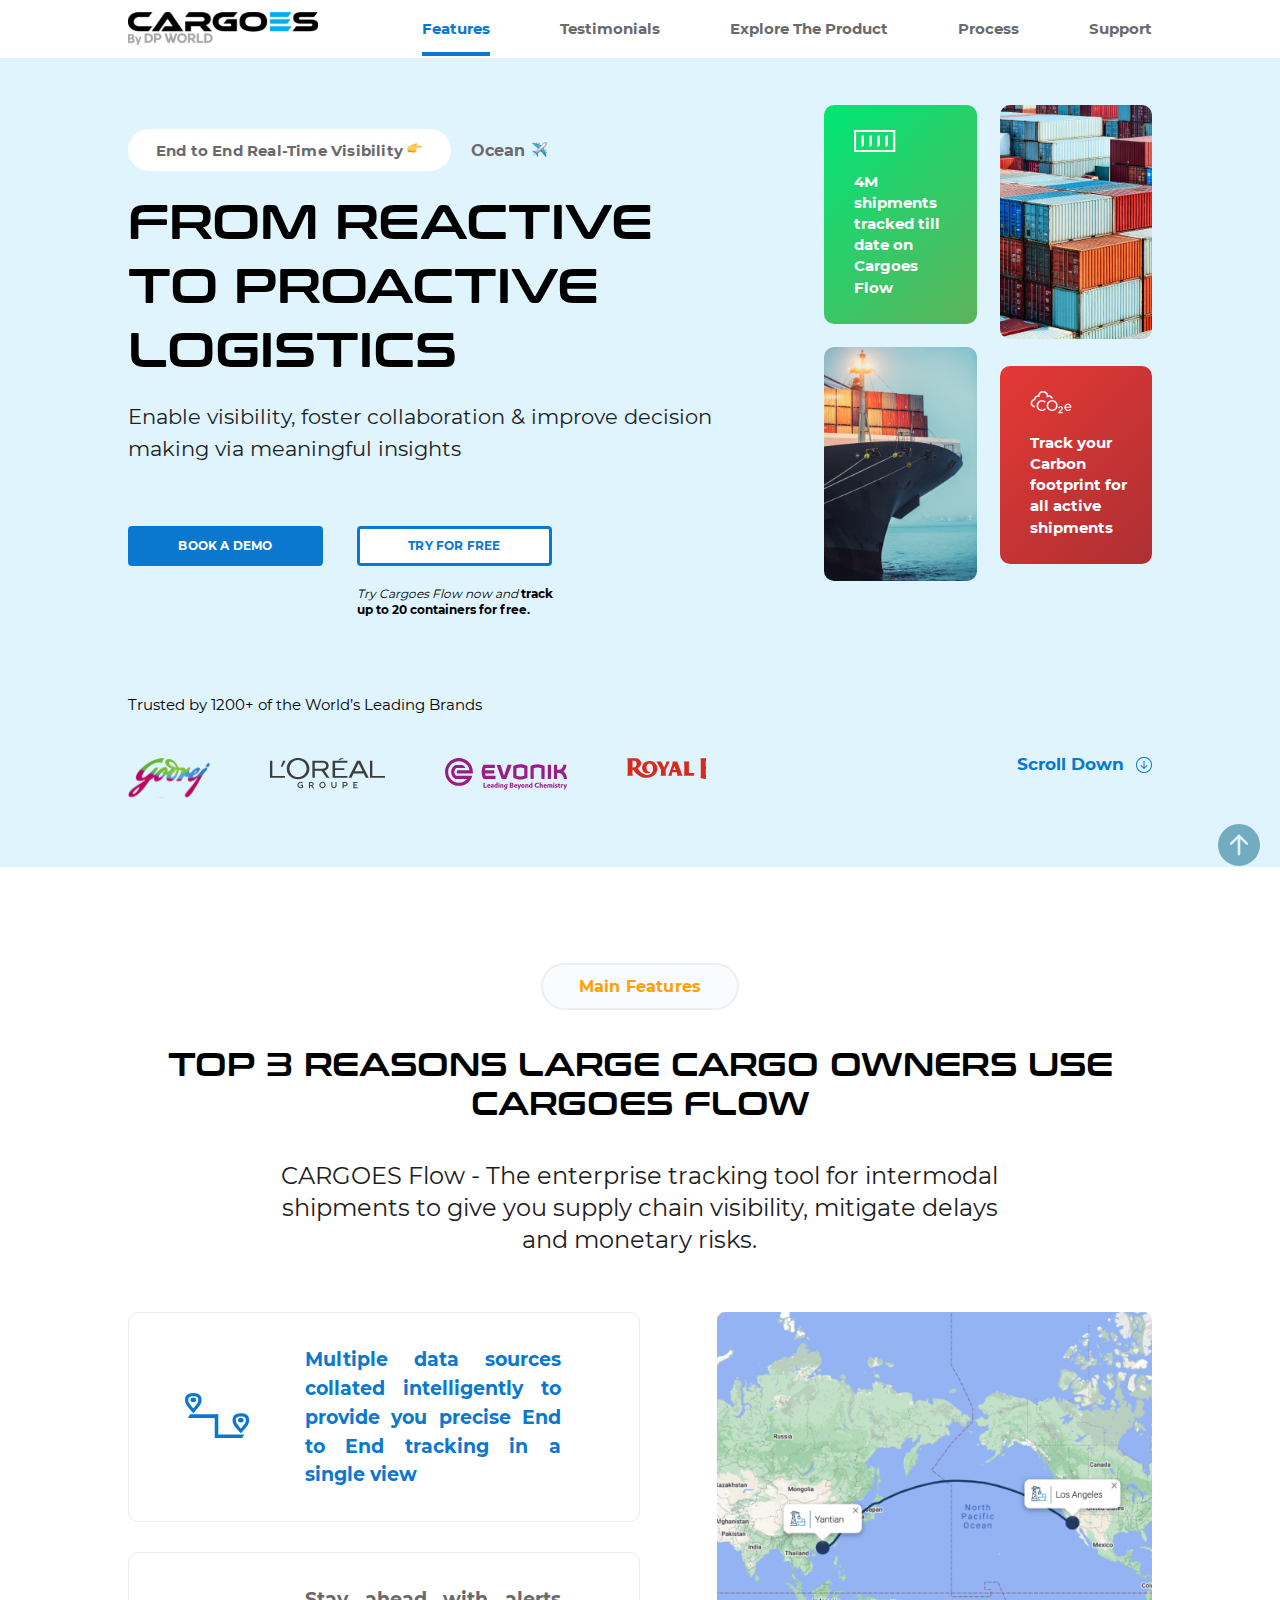
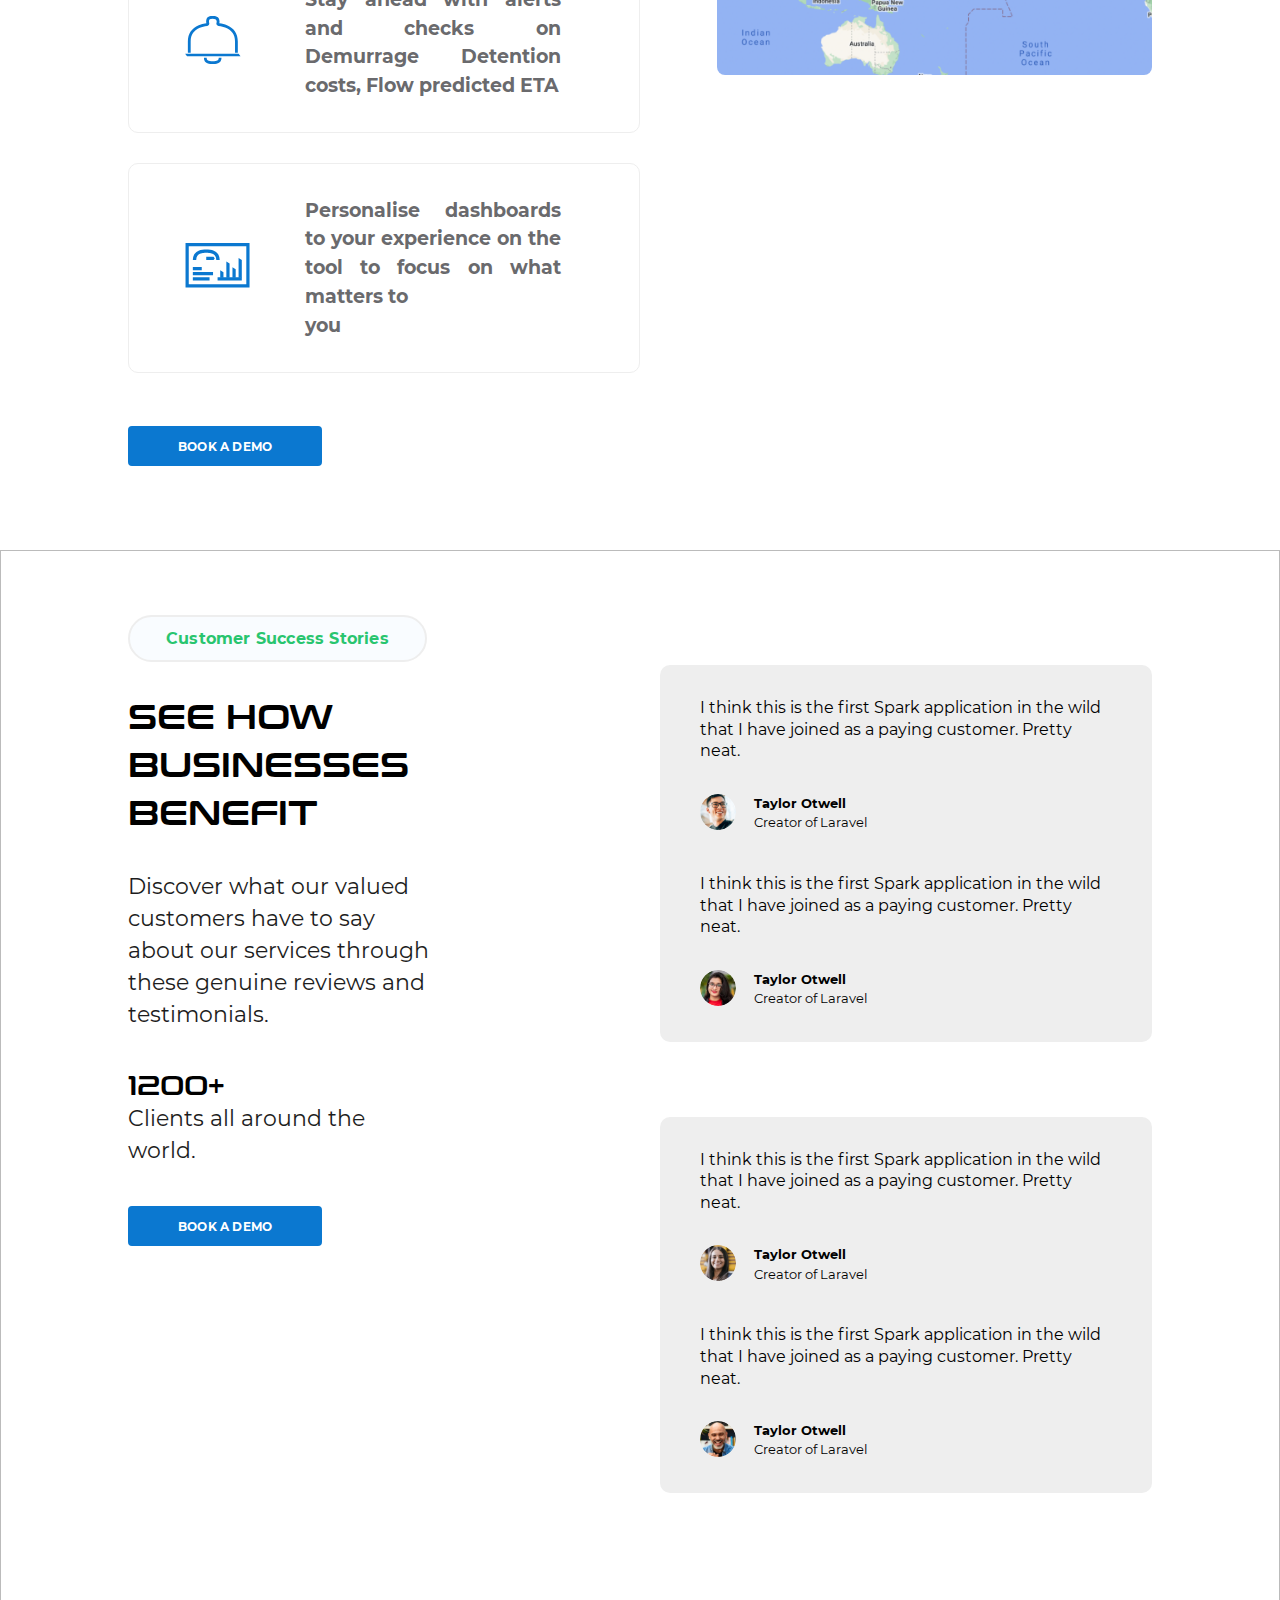
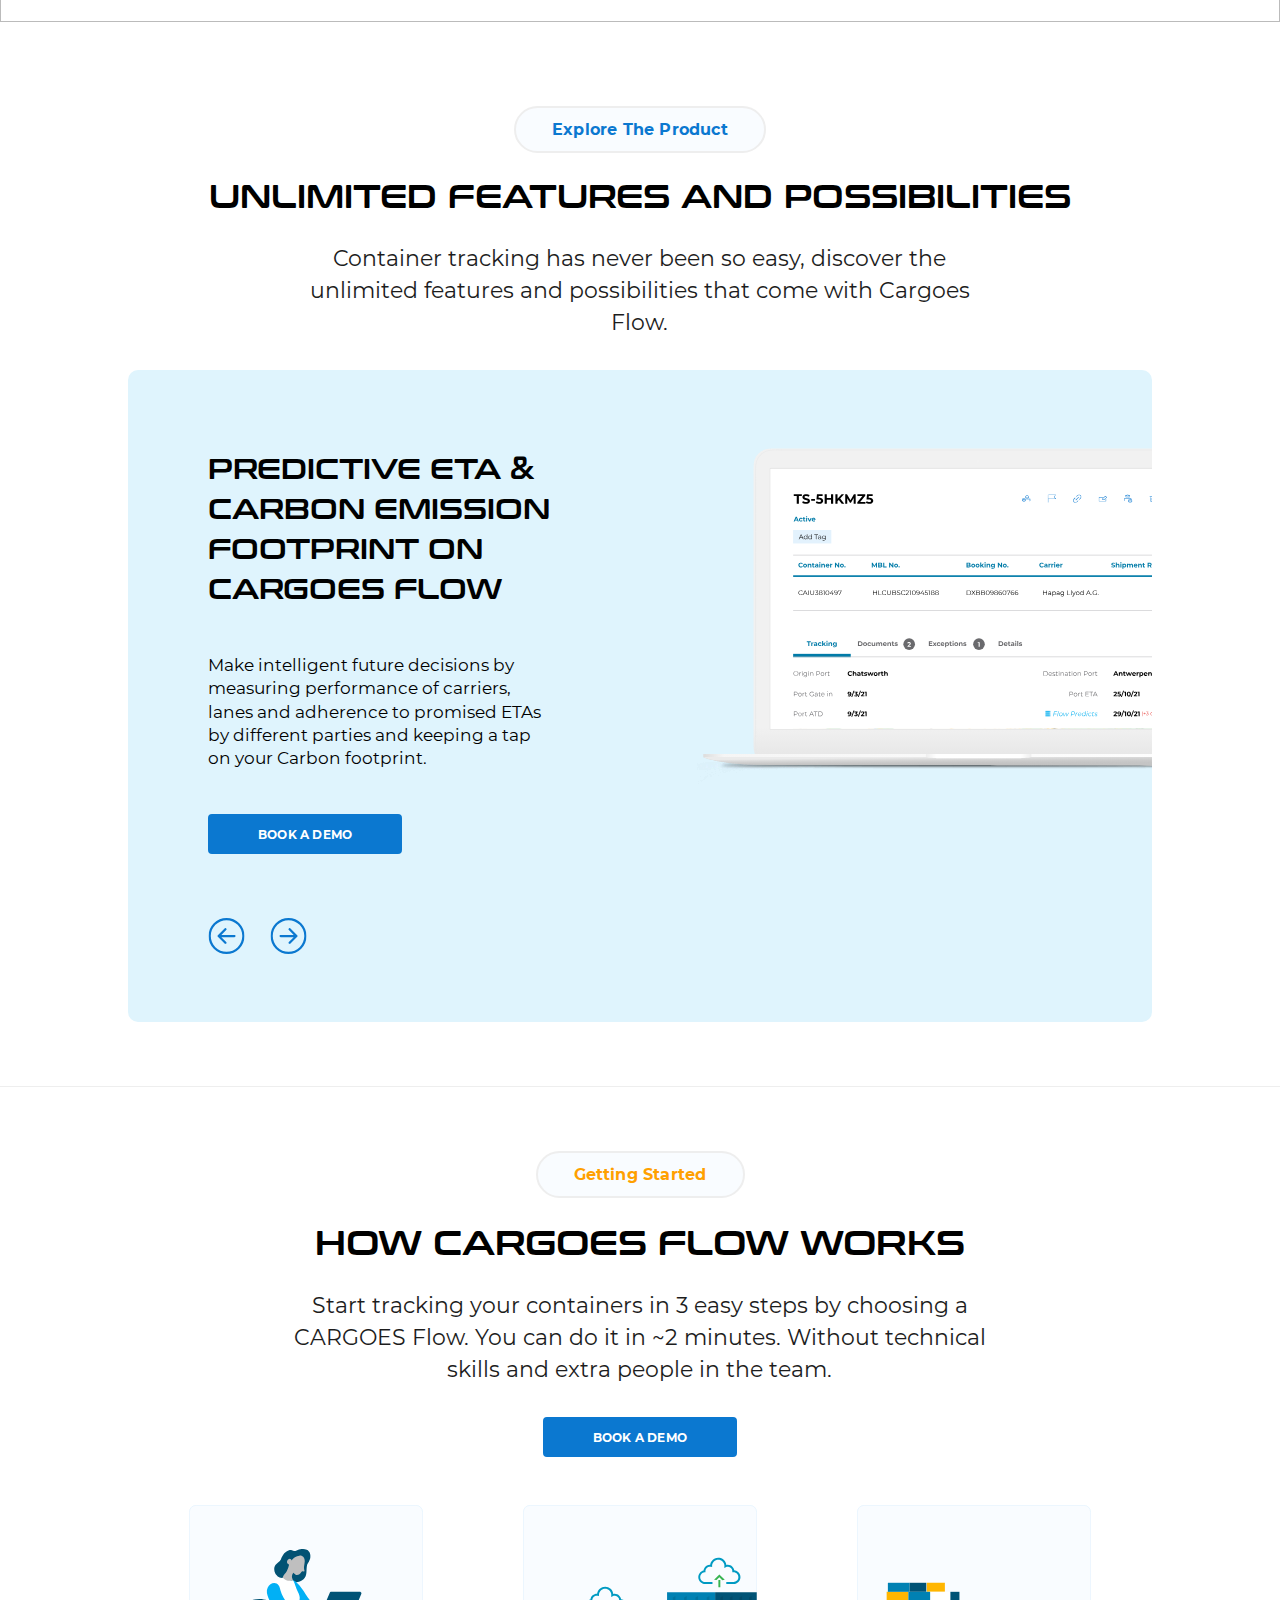
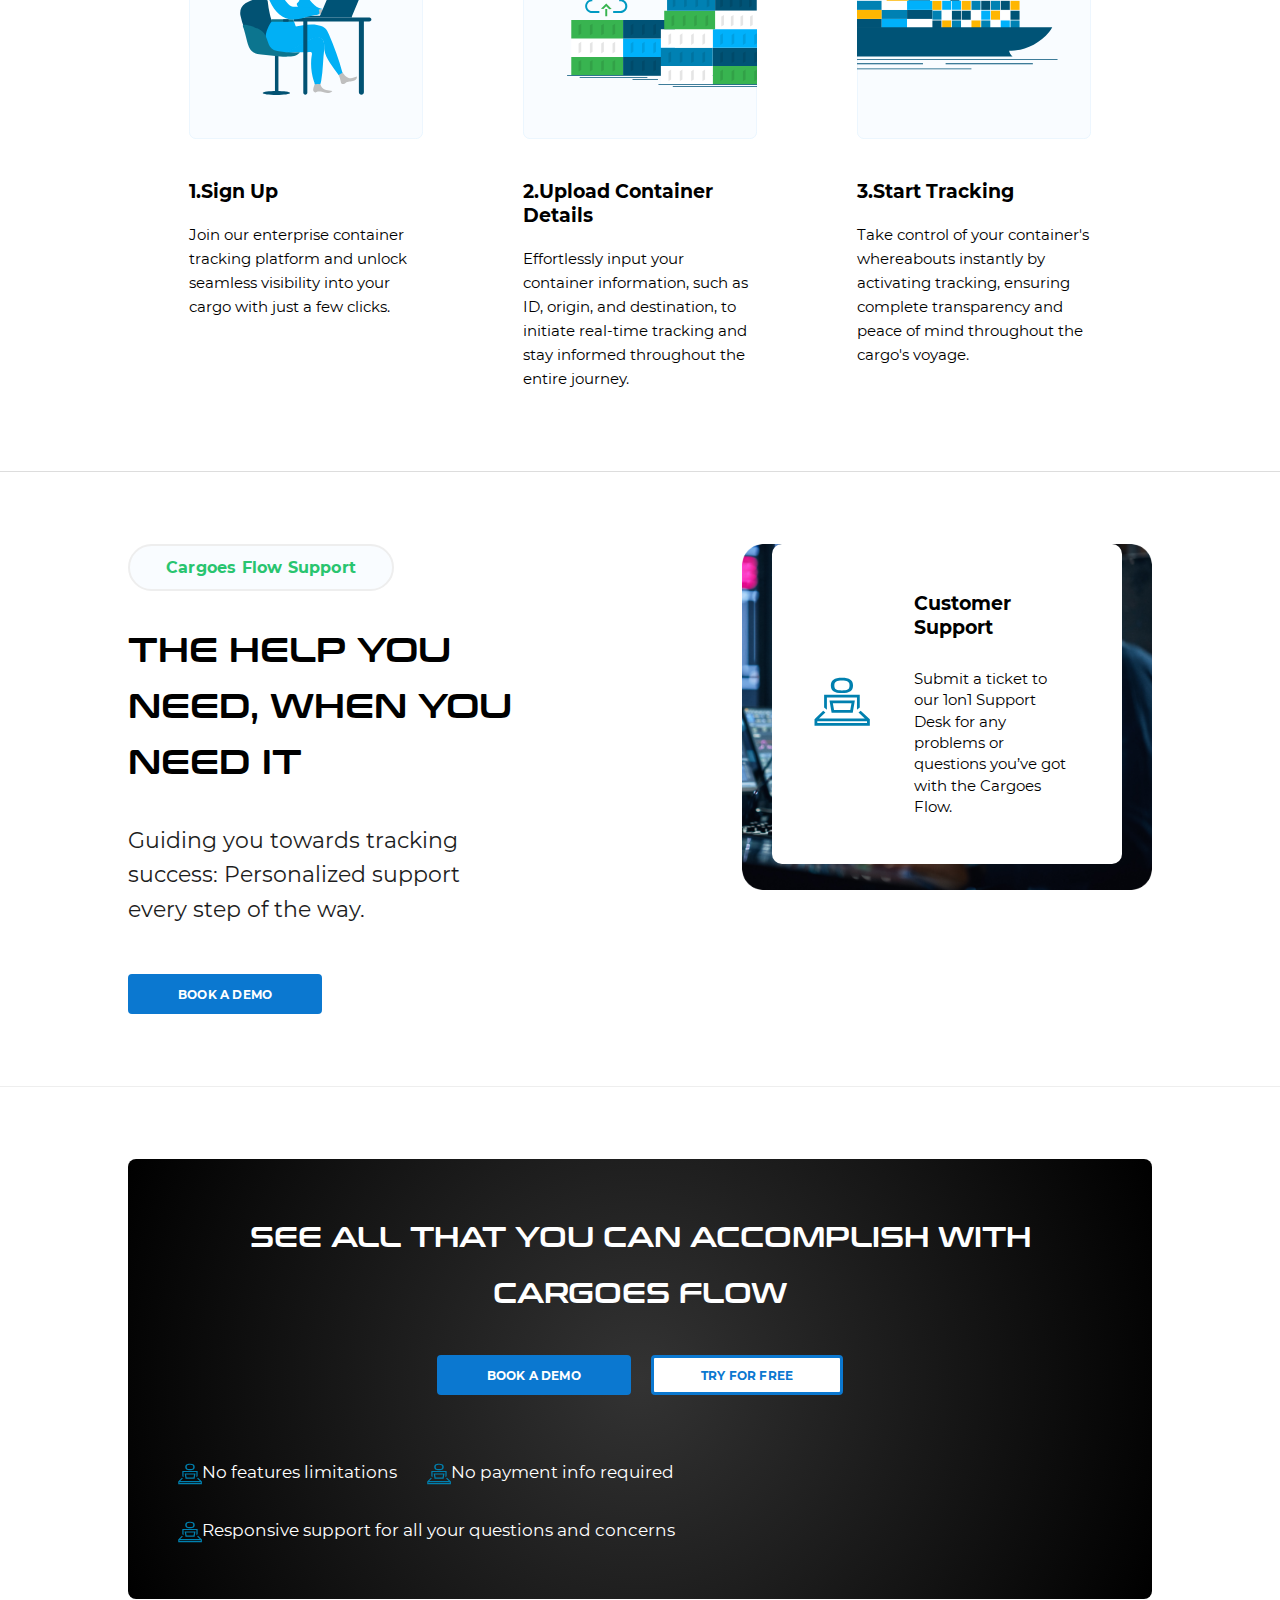
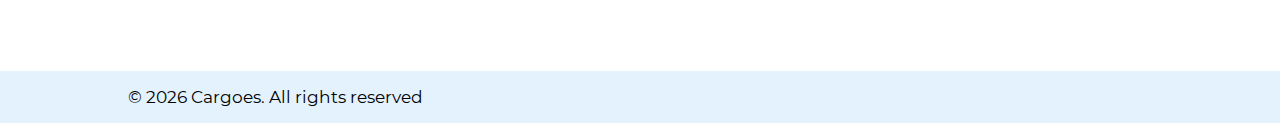
<file: index.html>
<!DOCTYPE html>
<html lang="en">
<head>
    <meta charset="UTF-8">
    <meta http-equiv="X-UA-Compatible" content="IE=edge">
    <meta name="viewport" content="width=device-width, initial-scale=1.0">
    <link rel="icon" type="image/x-icon" href="./assets/img/favicon.ico">
    <title>Cargoes</title>
          
    <link href="./assets/css/style.css" rel="stylesheet"/>
</head>
<body id="body">
    <div>
        <header class="header">
            <div class="container">
                <div id="logo">
                    <img src="./assets/img/cargoes_logo.svg" alt="CARGOES" title="logo" onclick="scrollToElement('section01')"/>
                </div>
                <div id="menu" class="menuTemp">
                    <ul class="navContainer">
                        <li class="active">
                            <a href="" title="Features" onclick="scrollToElement('section02')">Features</a> 
                        </li>
                        <li>
                            <a href="" title="Testimonials" onclick="scrollToElement('section03')">Testimonials</a>
                        </li>
                        <li>
                            <a href="" title="Product" onclick="scrollToElement('section04')">Explore The Product</a>
                        </li>
                        <li>
                            <a href="" title="Process" onclick="scrollToElement('section05')">Process</a>
                        </li>
                        <li>
                            <a href="" title="Support" onclick="scrollToElement('section06')">Support</a> 
                        </li>
                    </ul>
                </div>
            </div>
        </header>


        <section class="section01" id="section01">
            <div class="container">
                <div class="section01-content">
                    <div class="sec01-btn01">
                        <button class="btn btn-light">
                            End to End Real-Time Visibility
                            <span>
                                <img src="./assets/img/finger.svg" alt="End to End" title="End to End Real-Time Visibility"/>
                            </span>
                        </button>
                        <span class="dynText" id="dynText">
                            <span id="current"></span>
                            <span id="next"></span>
                        </span>
                    </div>
                    <h2>From Reactive to Proactive Logistics</h2>
                    <h4>Enable visibility, foster collaboration & improve decision making via meaningful insights</h4>
                    <div class="sec01-btn02">
                        <div><button class="btn btn-primary text-uppercase" onclick="popupToggle(true)">Book A DEMO</button></div> 
                        <div>
                            <button class="btn btn-outline-info text-uppercase">Try for free</button> 
                            <p>Try Cargoes Flow now and <span>track up to 20 containers for free.</span></p>
                        </div>
                    </div>
                </div>
                <div class="section01-img">
                    <div class="introCol firstColumn">
                        <div class="content success">
                            <span>
                                <svg width="43" height="23" viewBox="0 0 43 23" fill="none" xmlns="http://www.w3.org/2000/svg">
                                    <path d="M42.3033 22.52H0V0H42.3033V22.52ZM2.144 20.376H40.1577V2.144H2.144V20.376Z" fill="white"/>
                                    <path d="M10.0747 5.10296L7.73257 6.50727V17.419L10.0747 16.0131V5.10136V5.10296ZM18.2401 5.10296L15.898 6.50727V17.419L18.2401 16.0131V5.10136V5.10296ZM26.4039 5.10296L24.0618 6.50727V17.419L26.4039 16.0131V5.10136V5.10296ZM34.5694 5.10296L32.2273 6.50727V17.419L34.5694 16.0131V5.10136V5.10296Z" fill="white"/>
                                </svg>                                  
                            </span>
                            <p class="desc">4M shipments tracked till date on Cargoes Flow</p>
                        </div>
                        <div><img src="./assets/img/scroll (1).png" alt="Ship" /></div>
                        <div class="next"></div>
                        <div class="content warning">
                            <span>
                                <svg width="34" height="29" viewBox="0 0 34 29" fill="none" xmlns="http://www.w3.org/2000/svg">
                                    <path d="M15.5438 9.71948L18.2961 11.3129V19.4393L15.5438 17.8459V9.71948ZM15.5438 19.5986L18.2961 21.192V25.0162L15.5438 23.4228V19.5986Z" fill="#F9FCFF"/>
                                    <path d="M34 29H0L17 0L34 29ZM4.53333 26.4506H29.4667L17 5.0989L4.53333 26.4506Z" fill="#F9FCFF"/>
                                </svg>                               
                            </span>
                            <p class="desc">Stay on top with predictive ETA & Geofence alerts</p>
                        </div>
                        <div><img src="./assets/img/scroll (2).png" alt="Ship" /></div>
                    </div>
                    <div class="introCol lastColumn">
                        <div><img src="./assets/img/scroll (3).png" alt="Ship" /></div>
                        <div class="content danger">
                            <span>
                                <svg width="53" height="29" viewBox="0 0 53 29" fill="none" xmlns="http://www.w3.org/2000/svg">
                                    <path d="M24.823 7.43143C25.6729 7.63063 26.3369 8.11536 26.8482 8.81256C27.0075 9.03169 27.1403 9.26409 27.2466 9.50313C27.6251 9.51641 28.0035 9.52969 28.3887 9.54297C28.5082 9.54297 28.6277 9.54961 28.7406 9.54961C28.6941 9.35041 28.6343 9.15785 28.548 8.97857C28.1031 8.06224 27.5255 7.23887 26.6158 6.7143C26.2638 6.5151 25.9053 6.30262 25.5202 6.1831C24.7101 5.93742 23.8801 5.77142 23.0235 5.99718C22.7579 6.06358 22.6317 5.96398 22.6118 5.69174C22.572 5.09413 22.3595 4.54964 22.1271 4.00516C21.556 2.69707 20.6397 1.71434 19.398 1.03041C18.827 0.711691 18.2161 0.499208 17.5654 0.373046C16.8482 0.233605 16.1311 0.226968 15.4206 0.326569C14.4977 0.45273 13.6411 0.771453 12.8576 1.28938C11.8948 1.92682 11.1511 2.75019 10.6464 3.78604C10.3675 4.35708 10.175 4.96133 10.0754 5.58549C10.0289 5.8511 9.98906 5.8843 9.71682 5.89094C9.5641 5.89758 9.41138 5.8843 9.2653 5.91086C8.38217 6.07686 7.55216 6.33582 6.80847 6.87367C6.17103 7.33183 5.69958 7.91615 5.31446 8.57352C5.04222 9.03832 4.86958 9.54961 4.8231 10.0941C4.80317 10.2867 4.73013 10.446 4.51101 10.4925C3.7806 10.6452 3.1498 11.0171 2.58539 11.4752C1.69563 12.2056 1.06482 13.1153 0.772658 14.2508C0.593377 14.9413 0.526977 15.6319 0.619938 16.3225C0.759379 17.3716 1.15114 18.3278 1.86163 19.1312C2.7846 20.1803 3.92669 20.8244 5.30118 20.9772C5.30782 20.5124 5.32774 20.0475 5.36758 19.5894C4.25205 19.4167 3.33572 18.8523 2.64516 17.843C2.22019 17.2189 2.02763 16.5217 1.96787 15.7979C1.93467 15.4327 2.01435 15.0476 2.10067 14.6824C2.29323 13.8656 2.72484 13.1751 3.36228 12.6372C3.85365 12.2189 4.40477 11.8869 5.06214 11.7807C5.31446 11.7408 5.56678 11.701 5.82575 11.6611C6.07807 11.6279 6.11791 11.6014 6.11127 11.3358C6.11127 10.8975 6.10463 10.4527 6.23743 10.0277C6.41671 9.43673 6.68895 8.89888 7.1272 8.44736C7.63848 7.91616 8.24937 7.55759 8.96649 7.38495C9.51762 7.25215 10.0754 7.28535 10.6265 7.39159C10.8656 7.43807 11.1046 7.48455 11.3901 7.53767C11.3901 7.22559 11.3968 6.94671 11.3901 6.67446C11.3702 5.63198 11.6624 4.67581 12.24 3.82588C12.7845 3.02243 13.5017 2.40491 14.4113 2.02642C15.1019 1.7409 15.819 1.58818 16.576 1.62138C17.313 1.65458 18.0103 1.86042 18.661 2.20571C19.823 2.81659 20.6065 3.77276 21.0448 4.99453C21.2838 5.66518 21.3502 6.36902 21.2971 7.08615C21.2705 7.43807 21.2572 7.78335 21.2307 8.16848C21.7353 7.94272 22.1802 7.73024 22.6251 7.53103C23.3356 7.21895 24.0793 7.25879 24.823 7.43143Z" fill="white"/>
                                    <path d="M5.55352 21.2826L5.26136 21.2494C3.8603 21.0967 2.65181 20.4459 1.6558 19.3171C0.938675 18.507 0.500434 17.511 0.347713 16.3623C0.254752 15.6784 0.30787 14.948 0.507072 14.191C0.799235 13.0556 1.43668 12.0728 2.40613 11.276C3.08342 10.7183 3.75406 10.3796 4.45127 10.2335C4.49775 10.2269 4.53759 10.2136 4.55087 10.0742C4.60399 9.50977 4.78327 8.95864 5.07543 8.44736C5.51368 7.69039 6.02496 7.10607 6.64249 6.66118C7.33305 6.16318 8.12322 5.85773 9.20555 5.65189C9.32507 5.63197 9.44459 5.63197 9.55083 5.63197H9.69027C9.73011 5.63197 9.76332 5.62533 9.78324 5.62533C9.78988 5.60541 9.78988 5.57885 9.79652 5.54565C9.90276 4.88829 10.1086 4.25748 10.3941 3.67316C10.912 2.62403 11.6889 1.74754 12.6982 1.07689C13.5083 0.539049 14.4047 0.200405 15.3742 0.0676039C16.1378 -0.038637 16.8881 -0.0187176 17.6052 0.120724C18.2825 0.253525 18.9266 0.485926 19.5176 0.804649C20.819 1.52178 21.7752 2.56427 22.3595 3.90556C22.6318 4.52972 22.8243 5.07421 22.8708 5.67845C22.8708 5.71829 22.8774 5.74485 22.8841 5.75813C22.8974 5.75813 22.9173 5.75149 22.9505 5.74485C23.9066 5.49253 24.823 5.69837 25.5932 5.93077C25.9983 6.05694 26.3701 6.26942 26.7287 6.47526L26.7486 6.48854C27.5852 6.96663 28.2293 7.72359 28.7871 8.86568C28.8933 9.07816 28.9531 9.30393 28.9996 9.48985L29.0859 9.82849L28.6078 9.81521C28.5348 9.81521 28.4551 9.80857 28.382 9.80857C28.0368 9.80193 27.6649 9.78865 27.24 9.76873L27.074 9.76209L27.0076 9.60937C26.908 9.38361 26.7884 9.17112 26.6423 8.97192C26.151 8.30128 25.5202 7.86967 24.7698 7.69039C23.9531 7.49783 23.309 7.52439 22.7314 7.78335C22.4259 7.91615 22.1205 8.05559 21.8017 8.20831C21.649 8.27471 21.4963 8.34776 21.3369 8.4208L20.9385 8.60008L20.9651 8.16184C20.9717 8.04232 20.9784 7.92279 20.985 7.80991C20.9983 7.55759 21.0116 7.31855 21.0315 7.07287C21.0913 6.35574 21.0116 5.68509 20.7991 5.09413C20.3741 3.90556 19.6105 3.01579 18.5415 2.45139C17.9107 2.11938 17.2467 1.93346 16.5694 1.90026C15.8921 1.86706 15.2214 1.99322 14.5242 2.28539C13.6942 2.63067 13.0037 3.20171 12.4725 3.99188C11.9213 4.80196 11.6491 5.71165 11.669 6.68774V7.87631L10.5867 7.67047C9.98908 7.55759 9.49771 7.55095 9.03955 7.66383C8.39546 7.81655 7.81778 8.14855 7.33305 8.6532C6.96121 9.03832 6.68897 9.51641 6.50969 10.1273C6.39017 10.5191 6.39681 10.944 6.39681 11.3557C6.39681 11.7939 6.21752 11.9002 5.87888 11.9467C5.6996 11.9732 5.51368 11.9998 5.34103 12.0263C5.26799 12.0396 5.19496 12.0463 5.12856 12.0595C4.59735 12.1392 4.09935 12.3982 3.55486 12.8564C2.95726 13.3676 2.55885 14.0051 2.37957 14.7621C2.29989 15.0874 2.22685 15.4593 2.25341 15.7913C2.31317 16.5482 2.52565 17.179 2.88421 17.7102C3.52166 18.6465 4.35167 19.1777 5.42736 19.3437L5.67304 19.3835L5.65312 19.6292C5.61992 20.0409 5.6 20.4725 5.59336 21.0037L5.55352 21.2826ZM9.52427 6.16982C9.44459 6.16982 9.37155 6.16982 9.31179 6.1831C8.3025 6.36902 7.57874 6.65454 6.96121 7.09943C6.41009 7.49783 5.94528 8.02903 5.54688 8.7196C5.28792 9.16448 5.13519 9.64257 5.08871 10.1273C5.04887 10.5722 4.78327 10.7183 4.57079 10.7581C3.9599 10.8843 3.36894 11.1897 2.75805 11.6877C1.86165 12.4181 1.29724 13.2813 1.03164 14.3238C0.852357 15.021 0.805875 15.685 0.885556 16.2959C1.025 17.3384 1.4234 18.2348 2.06085 18.9652C2.8975 19.9147 3.8935 20.4924 5.03559 20.6783C5.04223 20.3663 5.05551 20.0807 5.07543 19.8085C3.97318 19.5761 3.08341 18.9719 2.41941 17.9891C2.00108 17.3782 1.76868 16.6678 1.69564 15.8178C1.66244 15.4061 1.74876 14.9878 1.83508 14.6226C2.04093 13.7528 2.49245 13.0224 3.18302 12.438C3.80054 11.9135 4.38487 11.6213 5.01567 11.5217C5.08871 11.5084 5.15512 11.5018 5.22816 11.4885C5.40744 11.4619 5.59336 11.4287 5.77928 11.4022C5.7992 11.4022 5.81912 11.3955 5.83904 11.3955V11.3424C5.83904 10.9108 5.8324 10.4261 5.97184 9.95465C6.17768 9.26409 6.48977 8.71296 6.92137 8.26808C7.47914 7.69039 8.14314 7.31191 8.88683 7.13263C9.41803 7.00647 9.99572 7.00647 10.6597 7.13263L11.1112 7.21895V6.6811C11.0913 5.59213 11.3968 4.58285 12.0077 3.6798C12.5986 2.80331 13.3755 2.16586 14.2985 1.78074C15.0754 1.46202 15.819 1.32258 16.576 1.35578C17.333 1.38898 18.07 1.59482 18.7739 1.96666C19.9624 2.59746 20.8124 3.58019 21.2838 4.90157C21.5229 5.56557 21.6092 6.30926 21.5494 7.10607C21.5295 7.31191 21.5229 7.52439 21.5096 7.74351C21.5295 7.73687 21.5494 7.72359 21.576 7.71695C21.9013 7.57087 22.2068 7.43143 22.5122 7.29199C23.1962 6.98654 23.9531 6.94671 24.8894 7.16583C25.7659 7.37167 26.4963 7.86967 27.0673 8.64656C27.2068 8.83248 27.3196 9.02504 27.4259 9.23089C27.7778 9.24417 28.0965 9.25745 28.3887 9.26409C28.3688 9.20432 28.3422 9.13792 28.3156 9.0848C27.8044 8.04231 27.2267 7.35839 26.4896 6.93343L26.4697 6.92678C26.1377 6.73422 25.7924 6.53502 25.4471 6.43542C24.7499 6.22294 23.9199 6.03702 23.0899 6.25614C22.8841 6.30926 22.7114 6.28934 22.5786 6.19638C22.4458 6.09678 22.3661 5.93742 22.3529 5.71165C22.313 5.18045 22.1404 4.68909 21.8881 4.1114C21.3502 2.88299 20.4737 1.92682 19.2719 1.26281C18.734 0.964012 18.1431 0.75153 17.5189 0.632009C16.8615 0.505848 16.171 0.492567 15.4605 0.585528C14.5707 0.705049 13.7474 1.01713 13.0037 1.5085C12.0674 2.12602 11.3569 2.92947 10.8788 3.89892C10.6132 4.43676 10.4273 5.02109 10.3277 5.62533C10.2613 6.01046 10.1219 6.13662 9.72347 6.15654H9.55747C9.54419 6.16982 9.53091 6.16982 9.52427 6.16982Z" fill="white"/>
                                    <path d="M19.9492 23.341C19.4246 24.0515 18.7473 24.6292 17.9107 25.0741C17.074 25.519 16.0714 25.7381 14.8961 25.7381C13.8868 25.7381 12.9506 25.5655 12.1006 25.2268C11.2441 24.8815 10.507 24.4034 9.89614 23.7859C9.27861 23.1684 8.79389 22.4313 8.44861 21.5814C8.09668 20.7249 7.92404 19.7886 7.92404 18.766C7.92404 17.7302 8.10332 16.7873 8.45525 15.9307C8.81381 15.0742 9.30517 14.3438 9.93598 13.7395C10.5668 13.1353 11.3105 12.6638 12.1737 12.3252C13.0369 11.9865 13.9731 11.8205 14.9824 11.8205C15.4339 11.8205 15.8855 11.867 16.3503 11.9533C16.8084 12.0397 17.2533 12.1725 17.6783 12.3451C18.1033 12.5177 18.4884 12.7369 18.8403 12.9892C19.1922 13.2481 19.491 13.5403 19.7367 13.879L18.2759 15.0011C17.9505 14.5496 17.4924 14.1844 16.9014 13.8856C16.3104 13.5934 15.6664 13.4473 14.9824 13.4473C14.2122 13.4473 13.515 13.5868 12.8974 13.8657C12.2799 14.1446 11.7554 14.5297 11.3171 15.0144C10.8789 15.4991 10.5469 16.0635 10.3078 16.7076C10.0688 17.3517 9.94926 18.0356 9.94926 18.7594C9.94926 19.5097 10.0621 20.2069 10.2945 20.8577C10.5269 21.5084 10.8589 22.0728 11.2839 22.5509C11.7155 23.029 12.2401 23.4074 12.8576 23.6797C13.4751 23.9519 14.1657 24.0914 14.9227 24.0914C15.673 24.0914 16.3503 23.9386 16.9612 23.6398C17.572 23.341 18.0767 22.9028 18.4751 22.3318L19.9492 23.341ZM34.9756 18.7594C34.9756 19.782 34.7964 20.7182 34.4444 21.5748C34.0859 22.4314 33.6012 23.1684 32.977 23.7793C32.3528 24.3968 31.6091 24.8749 30.7526 25.2202C29.896 25.5655 28.9531 25.7315 27.9438 25.7315C26.9345 25.7315 25.9983 25.5588 25.1484 25.2202C24.2918 24.8749 23.5547 24.3968 22.9306 23.7793C22.3064 23.1618 21.8217 22.4247 21.4698 21.5748C21.1178 20.7182 20.9452 19.782 20.9452 18.7594C20.9452 17.7235 21.1178 16.7807 21.4698 15.9241C21.8217 15.0675 22.3064 14.3371 22.9306 13.7329C23.5547 13.1286 24.2918 12.6572 25.1484 12.3185C26.0049 11.9799 26.9345 11.8139 27.9438 11.8139C28.9531 11.8139 29.8894 11.9799 30.7526 12.3185C31.6158 12.6572 32.3528 13.1286 32.977 13.7329C33.6012 14.3371 34.0925 15.0675 34.4444 15.9241C34.7964 16.774 34.9756 17.7235 34.9756 18.7594ZM32.9703 18.7594C32.9703 18.0356 32.8508 17.3517 32.6118 16.7076C32.3727 16.0635 32.0407 15.4991 31.6025 15.0144C31.1642 14.5297 30.6397 14.1446 30.0222 13.8657C29.4046 13.5868 28.7074 13.4473 27.9372 13.4473C27.1736 13.4473 26.4896 13.5868 25.8721 13.8657C25.2546 14.1446 24.73 14.5297 24.2984 15.0144C23.8668 15.4991 23.5348 16.0635 23.2958 16.7076C23.0567 17.3517 22.9372 18.0356 22.9372 18.7594C22.9372 19.4964 23.0567 20.187 23.2958 20.8377C23.5348 21.4885 23.8668 22.0529 24.3051 22.531C24.7433 23.009 25.2679 23.3875 25.8788 23.6598C26.4896 23.932 27.1736 24.0714 27.9372 24.0714C28.7008 24.0714 29.3914 23.932 30.0155 23.6598C30.6397 23.3875 31.1709 23.009 31.6091 22.531C32.0474 22.0529 32.3794 21.4885 32.6184 20.8377C32.8508 20.187 32.9703 19.4898 32.9703 18.7594Z" fill="white"/>
                                    <path d="M52.6714 20.9506V21.2494C52.6714 21.349 52.6647 21.4486 52.6515 21.5482H45.5997C45.613 21.92 45.6993 22.272 45.852 22.5973C46.0048 22.9227 46.2172 23.2082 46.4762 23.4539C46.7352 23.6929 47.0406 23.8855 47.3859 24.0183C47.7312 24.1577 48.0964 24.2242 48.4815 24.2242C49.0791 24.2242 49.597 24.0913 50.0353 23.8324C50.4735 23.5734 50.8122 23.2547 51.0645 22.8762L52.2995 23.8656C51.8281 24.4964 51.2703 24.9546 50.6262 25.2534C49.9822 25.5522 49.2717 25.6982 48.4815 25.6982C47.8109 25.6982 47.1867 25.5854 46.609 25.3596C46.038 25.1338 45.54 24.8217 45.1283 24.4167C44.7166 24.0117 44.3912 23.5203 44.1522 22.9493C43.9131 22.3782 43.7936 21.7408 43.7936 21.0436C43.7936 20.3596 43.9065 19.7222 44.1389 19.1445C44.3713 18.5668 44.69 18.0688 45.1017 17.6571C45.5134 17.2454 46.0048 16.9267 46.5625 16.6943C47.1269 16.4619 47.7312 16.349 48.3819 16.349C49.0326 16.349 49.6236 16.4553 50.1548 16.6678C50.686 16.8802 51.1375 17.1857 51.5027 17.5841C51.8746 17.9825 52.1535 18.4672 52.3527 19.0316C52.5718 19.596 52.6714 20.2401 52.6714 20.9506ZM50.8719 20.2401C50.8587 19.8882 50.7989 19.5628 50.6926 19.2574C50.5864 18.9519 50.4337 18.6863 50.2278 18.4606C50.022 18.2348 49.763 18.0555 49.4576 17.9294C49.1522 17.7966 48.7936 17.7302 48.3819 17.7302C48.0101 17.7302 47.6581 17.7966 47.3261 17.9294C46.9941 18.0622 46.7086 18.2348 46.4629 18.4606C46.2173 18.6863 46.018 18.9519 45.8653 19.2574C45.706 19.5628 45.6196 19.8882 45.5931 20.2401H50.8719ZM35.9517 27.2719L39.3713 23.9187C39.6436 23.6531 39.8694 23.3809 40.0287 23.1086C40.1947 22.8364 40.2744 22.5243 40.2744 22.1724C40.2744 21.754 40.1416 21.422 39.8694 21.1764C39.5971 20.9307 39.2651 20.8045 38.8601 20.8045C38.4351 20.8045 38.0898 20.9506 37.8309 21.2361C37.5719 21.5216 37.4125 21.8868 37.3528 22.3184L35.8853 22.0927C35.9252 21.7275 36.0314 21.3888 36.1974 21.0768C36.3634 20.7647 36.5759 20.4991 36.8348 20.2733C37.0938 20.0475 37.3992 19.8683 37.7445 19.7421C38.0898 19.6159 38.4683 19.5495 38.88 19.5495C39.2651 19.5495 39.6303 19.6027 39.9889 19.7155C40.3408 19.8218 40.6595 19.9878 40.9318 20.2136C41.204 20.4327 41.4298 20.7049 41.5891 21.0303C41.7551 21.349 41.8348 21.7275 41.8348 22.1524C41.8348 22.438 41.795 22.7036 41.7219 22.9493C41.6489 23.1949 41.5426 23.4273 41.4165 23.6465C41.2837 23.8656 41.1376 24.0714 40.965 24.264C40.7923 24.4632 40.6064 24.6491 40.4072 24.835L37.8508 27.2786H41.8481V28.6531H35.9517V27.2719Z" fill="white"/>
                                </svg>                                                         
                            </span>
                            <p class="desc">Track your Carbon footprint for all active shipments</p>
                        </div>
                        <div class="next"></div>
                        <div><img src="./assets/img/scroll (4).png" alt="Ship" /></div>
                        <div class="content info">
                            <span>
                                <svg width="42" height="29" viewBox="0 0 42 29" fill="none" xmlns="http://www.w3.org/2000/svg">
                                    <path d="M0 15.1246V29H41.8052V0H0V15.1246ZM39.7008 3.56537V26.8909H2.10595V2.10281H39.7008V3.5638V3.56537Z" fill="white"/>
                                    <path d="M34.6508 22.6866V9.85318L36.7568 11.1086V22.6866H34.6508ZM13.5254 11.096H18.3242L19.0774 10.0431L18.3242 8.99009H13.5254V11.096ZM30.657 22.6866V15.9043L32.763 17.1597V22.6866H30.657ZM26.6617 22.6866V12.1223L28.7677 13.3778V22.6866H26.6617ZM22.6679 22.6866V17.8376L24.7739 19.093V22.6866H22.6679Z" fill="white"/>
                                    <path d="M20.9354 22.401H36.7568V24.507H20.9354V22.401ZM6.98939 11.0945C6.98939 10.9689 6.98939 10.8434 6.9988 10.7273C7.03019 9.95047 7.26244 9.19565 7.67359 8.53499C7.8211 8.30588 7.99372 8.09246 8.1883 7.90101C8.55237 7.54478 8.97764 7.25761 9.44372 7.05203C9.83446 6.88098 10.2425 6.75074 10.6615 6.66286C11.0899 6.57184 11.523 6.51064 11.9592 6.47925C12.3061 6.45101 12.6842 6.43688 13.1174 6.43061H14.0118C14.4481 6.43845 14.8294 6.45571 15.1809 6.4871C15.6282 6.52319 16.0707 6.59224 16.5085 6.69267C16.8852 6.77741 17.2539 6.89825 17.607 7.0536C18.0731 7.25761 18.4984 7.54635 18.8624 7.90258C19.057 8.09403 19.2281 8.30745 19.3772 8.53656C19.7883 9.19565 20.0206 9.95046 20.0519 10.7257C20.0598 10.8512 20.0629 10.9689 20.0629 11.0929H22.2834C22.2834 10.9517 22.2834 10.8073 22.2725 10.6519C22.2334 9.69251 21.9945 8.75181 21.571 7.89002C21.425 7.59814 21.2556 7.31881 21.0625 7.05517C20.4058 6.16683 19.5254 5.46835 18.5109 5.03082C16.9024 4.3121 15.1668 4.21481 13.5301 4.21481C11.8933 4.21481 10.1546 4.3121 8.54767 5.03082C7.53305 5.46804 6.65256 6.16658 5.99604 7.05517C5.80599 7.31918 5.63803 7.59841 5.49388 7.89002C5.07019 8.75165 4.83177 9.6925 4.79399 10.6519C4.78457 10.8073 4.78143 10.9517 4.78143 11.0929H6.99253L6.98939 11.0945ZM4.77045 19.0208H17.9695V21.1268H4.77045V19.0208ZM4.77045 15.6218H10.594V17.7277H4.77045V15.6218ZM4.77045 22.4167H15.6894V24.5226H4.77045V22.4167Z" fill="white"/>
                                </svg>                                                         
                            </span>
                            <p class="desc">Personlise your own focussed dashbaord</p>
                        </div>
                    </div>
                </div>
                <div class="section01-info">
                    <div class="listOfClients">
                        <div class="clientContainer">
                            <h5 class="h5">Trusted by 1200+ of the World’s Leading Brands</h5>
                            <div class="clientList">
                                <div>
                                    <div>
                                        <img src="./assets/img/company-logo1.svg" title="Client 01" class="clientImg" alt="Clients" />
                                    </div>
                                    <div>
                                        <img src="./assets/img/company-logo2.svg" title="Client 01" class="clientImg" alt="Clients" />
                                    </div>
                                    <div>
                                        <img src="./assets/img/company-logo3.svg" title="Client 01" class="clientImg" alt="Clients" />
                                    </div>
                                    <div>
                                        <img src="./assets/img/company-logo4.svg" title="Client 01" class="clientImg" alt="Clients" />
                                    </div>
                                    <div>
                                        <img src="./assets/img/company-logo5.svg" title="Client 01" class="clientImg" alt="Clients" />
                                    </div>
                                </div>
                            </div>
                        </div>
                        <div class="scrollDown">
                            <div class="scrollDown-b" onclick="scrollToElement('section02')">
                                <p>Scroll Down</p>
                                <span>
                                    <img src="./assets/img/scrollDown.svg" alt="Down Arrow" title="Navigation" />
                                </span>
                            </div>
                        </div>
                    </div>
                </div>
                
            </div>
        </section>

        
        <section class="section02" id="section02">
            <div class="container">
                <div class="section02-head">
                    <button class="btn btnCustom btn-warning">Main Features</button>
                    <h3>Top 3 reasons large cargo owners use cargoes flow</h3>
                    <p>CARGOES Flow - The enterprise tracking tool for intermodal shipments to give you supply chain visibility, mitigate delays and monetary risks.</p>
                </div>
                <div class="section02-main">
                    <div class="section02In section02-content">
                        <ul>
                            <li class="active">
                                <div>
                                    <span>
                                        <img src="./assets/img/EndToEndTracking.svg" alt="End To End Tracking" title="End To End Tracking"/>   
                                    </span>
                                    <span>
                                        <p>Multiple data sources collated intelligently to provide you precise End to End tracking in a single view</p>
                                    </span>
                                </div>
                            </li>
                            <li>
                                <div>
                                    <span>
                                        <img src="./assets/img/ETA.svg" alt="ETA" title="ETA"/>   
                                    </span>
                                    <span>
                                        <p>Stay ahead with alerts and checks on Demurrage Detention costs, Flow predicted ETA</p>
                                    </span>
                                </div>
                            </li>
                            <li>
                                <div>
                                    <span>
                                        <img src="./assets/img/Dashboard.svg" alt="Dashboard" title="Dashboard"/>  
                                    </span>
                                    <span>
                                        <p>Personalise dashboards to your experience on the tool to focus on what matters to <span class="hideForMobile"></span> you</p>
                                    </span>
                                </div>
                            </li>
                        </ul>
                    </div>
                    <div class="section02In section02-img">
                        <img src="./assets/img/map.png" alt="" />
                    </div>
                </div>
                <button class="btn btn-primary text-uppercase" onclick="popupToggle(true)">Book a demo</button>
            </div>
        </section>
        <section class="section03" id="section03">
            <div class="container">
                <div class="section03-main">
                    <div class="section03-content">
                        <button class="btn btnCustom btn-success">Customer Success Stories</button>
                        <h3>See how businesses benefit</h3>
                        <p>Discover what our valued customers have to say about our services through these genuine reviews and testimonials.</p>

                        <div class="clientCount">
                            <h4>1200+</h4>
                            <p>Clients all around the world.</p>
                        </div>
                        
                        <button class="btn btn-primary text-uppercase" onclick="popupToggle(true)">Book a demo</button>
                    </div>
                    <div class="section03-stories">
                        <ul>
                            <li>
                                <p>I think this is the first Spark application in the wild that I have joined as a paying customer. Pretty neat.</p>
                                <div class="author">
                                    <span>
                                        <img src="./assets/img/user (1).svg" alt="" />
                                    </span>
                                    <span >
                                        <p>Taylor Otwell</p>
                                        <p>Creator of Laravel</p>
                                    </span>
                                </div>
                            </li>
                            <li>
                                <p>I think this is the first Spark application in the wild that I have joined as a paying customer. Pretty neat.</p>
                                <div class="author">
                                    <span>
                                        <img src="./assets/img/user (2).svg" alt="" />
                                    </span>
                                    <span>
                                        <p>Taylor Otwell</p>
                                        <p>Creator of Laravel</p>
                                    </span>
                                </div>
                            </li>
                            <li>
                                <p>I think this is the first Spark application in the wild that I have joined as a paying customer. Pretty neat.</p>
                                <div class="author">
                                    <span>
                                        <img src="./assets/img/user (3).svg" alt="" />
                                    </span>
                                    <span>
                                        <p>Taylor Otwell</p>
                                        <p>Creator of Laravel</p>
                                    </span>
                                </div>
                            </li>
                            <li>
                                <p>I think this is the first Spark application in the wild that I have joined as a paying customer. Pretty neat.</p>
                                <div class="author">
                                    <span>
                                        <img src="./assets/img/user (4).svg" alt="" />
                                    </span>
                                    <span>
                                        <p>Taylor Otwell</p>
                                        <p>Creator of Laravel</p>
                                    </span>
                                </div>
                            </li>
                        </ul>

                    </div>
                </div>
            </div>
        </section>
        <section class="section04" id="section04">
            <div class="container">
                <div class="section04-head">
                    <button class="btn btnCustom btn-info">Explore The Product</button>
                    <h3>Unlimited features and possibilities</h3>
                    <p>Container tracking has never been so easy, discover the unlimited features and possibilities that come with Cargoes Flow.</p>
                </div>
                <section class="section04-mini">
                    <div class="section04-content">
                        <h3>Predictive ETA & Carbon Emission Footprint on Cargoes Flow</h3>
                        <p>Make intelligent future decisions by measuring performance of carriers, lanes and adherence to promised ETAs by different parties and keeping a tap on your Carbon footprint.</p>
                        <button class="btn btn-primary text-uppercase" onclick="popupToggle(true)">Book A DEMO</button>
                        <div class="secArrow">
                            <span>
                                <img src="./assets/img/arrowLeft.svg" alt="Left Arrow" title="Left Arrow" />                                
                            </span>
                            <span>
                                <img src="./assets/img/arrowRight.svg" alt="Right Arrow" title="Right Arrow" />                                  
                            </span>
                        </div>
                    </div>
                    <div class="section04-img">
                        <img class="preview" src="./assets/img/Macbook.svg" alt="" />
                    </div>
                </section>
            </div>
        </section>
        <section class="section05" id="section05">
            <div class="container">
                <div class="section05-head">
                    <button class="btn btnCustom btn-warning">Getting Started</button>
                    <h3>How cargoes flow works</h3>
                    <p>Start tracking your containers in 3 easy steps by choosing a CARGOES Flow. You can do it in ~2 minutes. Without technical skills and extra people in the team.</p>
                    <button class="btn btn-primary text-uppercase" onclick="popupToggle(true)">Book A DEMO</button>
                </div>
                <section class="sec05-main">
                    <ul class="cardList">
                        <li>
                            <div>
                                <img src="./assets/img/card (1).svg" alt="" />
                                <h5>1.Sign Up</h5>
                                <p>Join our enterprise container tracking platform and unlock seamless visibility into your cargo with just a few clicks.</p>
                            </div>
                        </li>
                        <li>
                            <div>
                                <img src="./assets/img/card (2).svg" alt="" />
                                <h5>2.Upload Container Details</h5>
                                <p>Effortlessly input your container information, such as ID, origin, and destination, to initiate real-time tracking and stay informed throughout the entire journey.</p>
                            </div>
                        </li>
                        <li>
                            <div>
                                <img src="./assets/img/card (3).svg" alt="" />
                                <h5>3.Start Tracking</h5>
                                <p>Take control of your container's whereabouts instantly by activating tracking, ensuring complete transparency and peace of mind throughout the cargo's voyage.</p>
                            </div>
                        </li>
                    </ul>
                </section>
            </div>
        </section>
        <section class="section06" id="section06">
            <div class="container">
                <div class="section06-main">
                    <div class="section06-content">
                        <button class="btn btnCustom btn-success">Cargoes Flow Support</button>
                        <h3>The help you need, when you need it</h3>
                        <p>Guiding you towards tracking success: Personalized support every step of the way.</p>
                        <button class="btn btn-primary text-uppercase" onclick="popupToggle(true)">Book A DEMO</button>
                    </div>
                    <div class="section06-support">
                        <div class="sec06-rel">
                            <img src="./assets/img/support.png" alt="" />
                            <div class="sec06-abs">
                                <span>
                                    <svg width="58" height="50" viewBox="0 0 58 50" fill="none" xmlns="http://www.w3.org/2000/svg">
                                        <path d="M28.9318 15.7974C24.9916 15.7974 22.038 15.141 20.1462 13.8498C18.3209 12.6036 17.4329 10.6538 17.4329 7.88689C17.4329 5.11994 18.323 3.19808 20.1569 1.94974C22.0573 0.656347 25.0087 0 28.9318 0C32.8549 0 35.7848 0.656347 37.696 1.94974C39.5363 3.19808 40.4308 5.13924 40.4308 7.88475C40.4308 10.6303 39.5406 12.5993 37.7067 13.8476C35.8063 15.141 32.8527 15.7974 28.9318 15.7974ZM28.9318 2.82701C27.6105 2.82701 26.4651 2.88278 25.5278 2.99432C24.5154 3.11658 23.7046 3.35037 23.0526 3.71287C22.3447 4.10324 21.8257 4.66092 21.5039 5.37518C21.2058 6.04226 21.0621 6.86376 21.0621 7.88475C21.0621 8.90573 21.2058 9.72724 21.5039 10.3943C21.8235 11.1064 22.3405 11.6684 23.044 12.0674C23.6896 12.4341 24.524 12.6808 25.5278 12.8009C26.4587 12.9125 27.6041 12.9682 28.9297 12.9682C30.2552 12.9682 31.4006 12.9125 32.3315 12.8009C33.331 12.6808 34.1676 12.4341 34.8153 12.0674C35.5189 11.6684 36.0379 11.1064 36.3554 10.3943C36.6535 9.72939 36.7973 8.90788 36.7973 7.88475C36.7973 6.86162 36.6535 6.04226 36.3554 5.37518C36.0358 4.66307 35.5167 4.10324 34.8089 3.71287C34.1547 3.35252 33.3461 3.11658 32.3337 2.99432C31.3985 2.88493 30.2531 2.82701 28.9318 2.82701Z" fill="#0080AF"/>
                                        <path d="M40.1219 36.1978L42.3054 23.5085H16.043L18.2265 36.1978H40.1241H40.1219ZM38.8092 26.3869L37.5759 33.3193H20.7725L19.5392 26.3869H38.8092Z" fill="#0080AF"/>
                                        <path d="M13.3596 20.4282H44.5061V32.9074L47.3846 30.6038V17.5497H10.4811V30.6038L13.3596 32.9074V20.4282ZM48.3262 34.0464L46.0762 35.8438L52.659 42.0298H5.20461L11.7874 35.8438L9.53736 34.0464L0.532959 42.9607V49.5799H57.8154V42.9607L48.3262 34.0464ZM3.41145 46.7014V44.9061H54.9347V46.7014H3.41359H3.41145Z" fill="#0080AF"/>
                                    </svg>                                                                              
                                </span>
                                <span class="sec06-flex">
                                    <h6>Customer Support</h6>
                                    <p>Submit a ticket to our 1on1 Support Desk for any problems or questions you’ve got with the Cargoes Flow.</p>
                                </span>
                            </div>
                        </div>
                    </div>
                </div>
            </div>
        </section>
        <section class="finalSection" id="finalSection">
            <div class="container">
                <div class="finalContent">
                    <h3 class="title">See all that you can accomplish with cargoes flow</h3>
                    <div class="btnGrp">
                        <button class="btn btn-primary text-uppercase" onclick="popupToggle(true)">Book A DEMO</button>
                        <button class="btn btn-outline-info text-uppercase">Try for Free</button>  
                    </div>
                    <ul class="listCont">
                        <li>
                            <span>
                                <svg viewBox="0 0 58 50" fill="none" xmlns="http://www.w3.org/2000/svg">
                                    <path d="M28.9318 15.7974C24.9916 15.7974 22.038 15.141 20.1462 13.8498C18.3209 12.6036 17.4329 10.6538 17.4329 7.88689C17.4329 5.11994 18.323 3.19808 20.1569 1.94974C22.0573 0.656347 25.0087 0 28.9318 0C32.8549 0 35.7848 0.656347 37.696 1.94974C39.5363 3.19808 40.4308 5.13924 40.4308 7.88475C40.4308 10.6303 39.5406 12.5993 37.7067 13.8476C35.8063 15.141 32.8527 15.7974 28.9318 15.7974ZM28.9318 2.82701C27.6105 2.82701 26.4651 2.88278 25.5278 2.99432C24.5154 3.11658 23.7046 3.35037 23.0526 3.71287C22.3447 4.10324 21.8257 4.66092 21.5039 5.37518C21.2058 6.04226 21.0621 6.86376 21.0621 7.88475C21.0621 8.90573 21.2058 9.72724 21.5039 10.3943C21.8235 11.1064 22.3405 11.6684 23.044 12.0674C23.6896 12.4341 24.524 12.6808 25.5278 12.8009C26.4587 12.9125 27.6041 12.9682 28.9297 12.9682C30.2552 12.9682 31.4006 12.9125 32.3315 12.8009C33.331 12.6808 34.1676 12.4341 34.8153 12.0674C35.5189 11.6684 36.0379 11.1064 36.3554 10.3943C36.6535 9.72939 36.7973 8.90788 36.7973 7.88475C36.7973 6.86162 36.6535 6.04226 36.3554 5.37518C36.0358 4.66307 35.5167 4.10324 34.8089 3.71287C34.1547 3.35252 33.3461 3.11658 32.3337 2.99432C31.3985 2.88493 30.2531 2.82701 28.9318 2.82701Z" fill="#0080AF"/>
                                    <path d="M40.1219 36.1978L42.3054 23.5085H16.043L18.2265 36.1978H40.1241H40.1219ZM38.8092 26.3869L37.5759 33.3193H20.7725L19.5392 26.3869H38.8092Z" fill="#0080AF"/>
                                    <path d="M13.3596 20.4282H44.5061V32.9074L47.3846 30.6038V17.5497H10.4811V30.6038L13.3596 32.9074V20.4282ZM48.3262 34.0464L46.0762 35.8438L52.659 42.0298H5.20461L11.7874 35.8438L9.53736 34.0464L0.532959 42.9607V49.5799H57.8154V42.9607L48.3262 34.0464ZM3.41145 46.7014V44.9061H54.9347V46.7014H3.41359H3.41145Z" fill="#0080AF"/>
                                </svg>
                            </span>
                            <p>No features limitations</p>
                        </li>
                        <li>
                            <span>
                                <svg width="58" height="50" viewBox="0 0 58 50" fill="none" xmlns="http://www.w3.org/2000/svg">
                                    <path d="M28.9318 15.7974C24.9916 15.7974 22.038 15.141 20.1462 13.8498C18.3209 12.6036 17.4329 10.6538 17.4329 7.88689C17.4329 5.11994 18.323 3.19808 20.1569 1.94974C22.0573 0.656347 25.0087 0 28.9318 0C32.8549 0 35.7848 0.656347 37.696 1.94974C39.5363 3.19808 40.4308 5.13924 40.4308 7.88475C40.4308 10.6303 39.5406 12.5993 37.7067 13.8476C35.8063 15.141 32.8527 15.7974 28.9318 15.7974ZM28.9318 2.82701C27.6105 2.82701 26.4651 2.88278 25.5278 2.99432C24.5154 3.11658 23.7046 3.35037 23.0526 3.71287C22.3447 4.10324 21.8257 4.66092 21.5039 5.37518C21.2058 6.04226 21.0621 6.86376 21.0621 7.88475C21.0621 8.90573 21.2058 9.72724 21.5039 10.3943C21.8235 11.1064 22.3405 11.6684 23.044 12.0674C23.6896 12.4341 24.524 12.6808 25.5278 12.8009C26.4587 12.9125 27.6041 12.9682 28.9297 12.9682C30.2552 12.9682 31.4006 12.9125 32.3315 12.8009C33.331 12.6808 34.1676 12.4341 34.8153 12.0674C35.5189 11.6684 36.0379 11.1064 36.3554 10.3943C36.6535 9.72939 36.7973 8.90788 36.7973 7.88475C36.7973 6.86162 36.6535 6.04226 36.3554 5.37518C36.0358 4.66307 35.5167 4.10324 34.8089 3.71287C34.1547 3.35252 33.3461 3.11658 32.3337 2.99432C31.3985 2.88493 30.2531 2.82701 28.9318 2.82701Z" fill="#0080AF"/>
                                    <path d="M40.1219 36.1978L42.3054 23.5085H16.043L18.2265 36.1978H40.1241H40.1219ZM38.8092 26.3869L37.5759 33.3193H20.7725L19.5392 26.3869H38.8092Z" fill="#0080AF"/>
                                    <path d="M13.3596 20.4282H44.5061V32.9074L47.3846 30.6038V17.5497H10.4811V30.6038L13.3596 32.9074V20.4282ZM48.3262 34.0464L46.0762 35.8438L52.659 42.0298H5.20461L11.7874 35.8438L9.53736 34.0464L0.532959 42.9607V49.5799H57.8154V42.9607L48.3262 34.0464ZM3.41145 46.7014V44.9061H54.9347V46.7014H3.41359H3.41145Z" fill="#0080AF"/>
                                </svg>
                            </span>
                            <p>No payment info required</p>
                        </li>
                        <li>
                            <span>
                                <svg width="58" height="50" viewBox="0 0 58 50" fill="none" xmlns="http://www.w3.org/2000/svg">
                                    <path d="M28.9318 15.7974C24.9916 15.7974 22.038 15.141 20.1462 13.8498C18.3209 12.6036 17.4329 10.6538 17.4329 7.88689C17.4329 5.11994 18.323 3.19808 20.1569 1.94974C22.0573 0.656347 25.0087 0 28.9318 0C32.8549 0 35.7848 0.656347 37.696 1.94974C39.5363 3.19808 40.4308 5.13924 40.4308 7.88475C40.4308 10.6303 39.5406 12.5993 37.7067 13.8476C35.8063 15.141 32.8527 15.7974 28.9318 15.7974ZM28.9318 2.82701C27.6105 2.82701 26.4651 2.88278 25.5278 2.99432C24.5154 3.11658 23.7046 3.35037 23.0526 3.71287C22.3447 4.10324 21.8257 4.66092 21.5039 5.37518C21.2058 6.04226 21.0621 6.86376 21.0621 7.88475C21.0621 8.90573 21.2058 9.72724 21.5039 10.3943C21.8235 11.1064 22.3405 11.6684 23.044 12.0674C23.6896 12.4341 24.524 12.6808 25.5278 12.8009C26.4587 12.9125 27.6041 12.9682 28.9297 12.9682C30.2552 12.9682 31.4006 12.9125 32.3315 12.8009C33.331 12.6808 34.1676 12.4341 34.8153 12.0674C35.5189 11.6684 36.0379 11.1064 36.3554 10.3943C36.6535 9.72939 36.7973 8.90788 36.7973 7.88475C36.7973 6.86162 36.6535 6.04226 36.3554 5.37518C36.0358 4.66307 35.5167 4.10324 34.8089 3.71287C34.1547 3.35252 33.3461 3.11658 32.3337 2.99432C31.3985 2.88493 30.2531 2.82701 28.9318 2.82701Z" fill="#0080AF"/>
                                    <path d="M40.1219 36.1978L42.3054 23.5085H16.043L18.2265 36.1978H40.1241H40.1219ZM38.8092 26.3869L37.5759 33.3193H20.7725L19.5392 26.3869H38.8092Z" fill="#0080AF"/>
                                    <path d="M13.3596 20.4282H44.5061V32.9074L47.3846 30.6038V17.5497H10.4811V30.6038L13.3596 32.9074V20.4282ZM48.3262 34.0464L46.0762 35.8438L52.659 42.0298H5.20461L11.7874 35.8438L9.53736 34.0464L0.532959 42.9607V49.5799H57.8154V42.9607L48.3262 34.0464ZM3.41145 46.7014V44.9061H54.9347V46.7014H3.41359H3.41145Z" fill="#0080AF"/>
                                </svg>
                            </span>
                            <p>Responsive support for all your questions and concerns</p>
                        </li>
                    </ul>
                </div>
            </div>
        </section>
        <section class="scrollUpFix">
            <img src="./assets/img/upArrowL.svg" alt="Scroll Top" title="Scroll Top" id="scrollLight" />
            
            <img src="./assets/img/upArrowD.svg" alt="Scroll Top" title="Scroll Top" id="scrollDark" onclick="demo.scrollTop()" />
        </section>
        <section class="bookPopup hidePop" id="bookPopup">
            <div class="popConatiner">
                <div class="description">
                    <h5>Contact our sales team for a personalized demo</h5>
                    <p>We look forward to getting acquainted with you and addressing any questions you may have about Cargoes Flow.</p>
                    <ul class="quesContent">
                        <li>Learn how to track your container</li>
                        <li>Get pricing information</li>
                        <li>Explore use cases for your business</li>
                    </ul>      
                    <h6>Incredible companies use Cargoes Flow</h6>
                    <ul class="clientFlow">
                        <li><img src="./assets/img/company-logo1.svg" alt="Top Cliens" title="Top Clients" /></li>
                        <li><img src="./assets/img/company-logo2.svg" alt="Top Cliens" title="Top Clients" /></li>
                        <li><img src="./assets/img/company-logo3.svg" alt="Top Cliens" title="Top Clients" /></li>
                    </ul>
                </div>
                <div class="formDemo">
                    <div class="firstStage" id="firstStage">
                        <h4>Book a Demo</h4>
                        <p>Complete the form below and a representitive will be in touch shortly.</p>
                        <img src="./assets/img/Close icon.svg" class="closeIc" alt="Close" title="close" onclick="popupToggle(false)" />

                        <form class="popForm">
                            <div class="formRow">
                                <input type="text" class="formInp" placeholder="Name" />
                            </div>
                            <div class="formRow">
                                <input type="text" class="formInp" placeholder="Work Email" />
                            </div>
                            <div class="formRow">
                                <select>
                                    <option>+91</option>
                                </select>
                                <input type="text" class="formInp" placeholder="Phone No." />
                            </div>
                            <div class="formRow">
                                <input type="text" class="formInp" placeholder="Company Name" />
                            </div>
                            <button class="btn btn-primary text-uppercase" onclick="scheduleBook()">schedule booking</button>
                        </form>
                    </div>
                    <div class="secondStage" id="secondStage">
                        <div class="message">
                            <div>
                                <img src="./assets/img/popup (1).svg" alt="Status" title="Status Message"/>
                            </div>
                            <h3>We have received your request.</h3>
                            <p>We will get back to you in next 48 hrs.</p>
                        </div>
                        <button class="btn btn-primary text-uppercase" onclick="popupToggle(false)">Ok got it</button>
                    </div>
                </div>
            </div>
        </section>
        <footer class="footer">
            <div class="container">
                &copy; <span id="year"></span> Cargoes. All rights reserved
            </div>
        </footer>
    </div>
    

    <script type="text/javascript">

        // Footer
        let date = new Date();
        document.getElementById("year").innerHTML=date.getFullYear();

        /*Dynamic Text*/
        let dynText = document.getElementById("dynText");

        (function() {

            let dynArr = [
                {name:"Ocean",imgClass:"img001"},
                {name:"Air",imgClass:"img002"},
                {name:"Road",imgClass:"img003"},
                {name:"Rail",imgClass:"img004"},
                {name:"Inter-modal",imgClass:"img005"},
                {name:"Outsourced Logistics",imgClass:"img006"}
            ];

            
            document.getElementById("current").innerHTML=dynArr[0].name;
            document.getElementById("next").innerHTML=dynArr[4].name;

            document.getElementById("current").classList.add(dynArr[0].imgClass);
            document.getElementById("next").classList.add(dynArr[4].imgClass);
            

            let count=1;
            
            setInterval(function(){

                dynText1 = document.getElementById("current");
                dynText2 = document.getElementById("next");

                setTimeout(function() {
                    dynText1.classList.add("notActive");
                    dynText2.classList.add("active");
                    
                    setTimeout(function() {
                        dynText1.remove();
                        dynText2.classList.remove("active");
                        dynText2.setAttribute("id", "current");

                        let abc = document.createElement("span");
                        abc.innerHTML = dynArr[1].name;
                        abc.setAttribute("id", "next");
                        dynText.appendChild(abc);
                        dynText2.classList.add(dynArr[0].imgClass);

                        let rmvElem = dynArr.shift();
                        dynArr.push(rmvElem);
                        
                    }, 500);
                },1500);
            },4000)
        })();

        setInterval(function(){
            toggleMenu();
        },20)
        /*Dynamic Text*/

        
        /*Menu for Mobile*/
        function toggleMenu(){
            window.addEventListener('scroll', function() {
                if (window.innerWidth < 992) {
                    // For Mobile Alone
                    if (window.pageYOffset > 10) {
                        document.getElementById('logo').classList.add('logoTemp');
                        document.getElementById('menu').classList.remove('menuTemp');
                    } else {
                        document.getElementById('logo').classList.remove('logoTemp');
                        document.getElementById('menu').classList.add('menuTemp');
                    }
                }else{
                    // For Scroll Top
                    if (window.pageYOffset > 10) {
                        document.getElementById('scrollLight').style.display="none";
                        document.getElementById('scrollDark').style.display="block";
                    }else{
                        document.getElementById('scrollDark').style.display="none";
                        document.getElementById('scrollLight').style.display="block";
                    }
                }
            });
        } 
        /*Menu for Mobile*/
        
        /*Menu*/
        let navItems = document.querySelectorAll('.navContainer li');

        navItems.forEach(navItem => {
            navItem.addEventListener('click', e => {
                e.preventDefault();
                document.querySelector('.navContainer li.active').classList.remove('active');
                e.target.closest("li").classList.add('active');

                let srcStr= e.target.getAttribute('onclick');
                let firstInd = srcStr.indexOf("'");
                let lastInd = srcStr.lastIndexOf("'");
                let linkStr = srcStr.slice(firstInd+1,lastInd);
                scrollToElement(linkStr);
            });
        });

        var offsetBeh = 64;

        function scrollToElement(elementId) {
            const element = document.getElementById(elementId);
            const elementPosition = element.getBoundingClientRect().top;
            const offsetPosition = elementPosition + window.pageYOffset - offsetBeh;

            window.scrollTo({
                top: offsetPosition,
                behavior: "smooth"
            });
        }  
        /*Menu*/

        let demo = {};
        demo.scrollTop = function (){
            window.scrollTo({
                top: 0,
                behavior: "smooth"
            });
        }

        /*Popup*/
        function popupToggle(param){
            if(!param){
                document.getElementById("bookPopup").classList.add("hidePop");
                document.getElementsByTagName("body")[0].classList.remove("popupVisible");
            }else{
                document.getElementById("bookPopup").classList.remove("hidePop");
                document.getElementsByTagName("body")[0].classList.add("popupVisible");
            }
        }

        function scheduleBook(){
            event.preventDefault();
            document.getElementById("firstStage").style.display="none";
            document.getElementById("secondStage").style.display="block";
        }
    </script>
</body>
</html>
</file>
<file: assets/css/style.css>
* { box-sizing: border-box; padding:0; margin:0; font-family: 'Montserrat'; font-style:normal; font-weight:400; }
html { scroll-behavior: smooth; }

:root {
    --primaryColor:#0B78D0;
    --infoColor:#F9FCFF;
    --primaryLight:#e3f2fd;
    --secGray:#6a6a6d;
    --primaryGray:#1d1d1d;
    --fontPrimary:'Conthrax Sb';
    --fontSecondary:'Montserrat';
    --gradientSuccess:linear-gradient(135deg, #00e676 0%, #5fb25c 100%);
    --gradientWarning:linear-gradient(135deg, #ffc107 0%, #ffa000 100%);;
    --gradientDanger:linear-gradient(135deg, #e53935 0%, #ad2f33 100%);
    --gradientInfo:linear-gradient(135deg, #0b78d0 0%, #076284 100%);
}

@font-face{font-family:'Montserrat';src:url(./fonts/Montserrat-Bold.eot);src:url(./fonts/Montserrat-Bold.eot?#iefix) format("embedded-opentype"),url(./fonts/Montserrat-Bold.woff2) format("woff2"),url(./fonts/Montserrat-Bold.woff) format("woff"),url(./fonts/Montserrat-Bold.ttf) format("truetype"),url(./fonts/Montserrat-Bold.svg#Montserrat-Bold) format("svg");font-weight:700;font-style:normal;font-display:swap}
@font-face{font-family:'Conthrax Sb';src:url(./fonts/ConthraxSb-Regular.eot);src:url(./fonts/ConthraxSb-Regular.eot?#iefix) format("embedded-opentype"),url(./fonts/ConthraxSb-Regular.woff2) format("woff2"),url(./fonts/ConthraxSb-Regular.woff) format("woff"),url(./fonts/ConthraxSb-Regular.ttf) format("truetype"),url(./fonts/ConthraxSb-Regular.svg#ConthraxSb-Regular) format("svg");font-weight:400;font-style:normal;font-display:swap}
@font-face{font-family:'Montserrat';src:url(./fonts/Montserrat-Regular.eot);src:url(./fonts/Montserrat-Regular.eot?#iefix) format("embedded-opentype"),url(./fonts/Montserrat-Regular.woff2) format("woff2"),url(./fonts/Montserrat-Regular.woff) format("woff"),url(./fonts/Montserrat-Regular.ttf) format("truetype"),url(./fonts/Montserrat-Regular.svg#Montserrat-Regular) format("svg");font-weight:400;font-style:normal;font-display:swap}

body { font-family:var(--fontSecondary); font-weight:400; font-size:1.05em; }
.container { max-width: 1440px; margin: 0 auto; }

.btn { padding:9.5px 47px; border-radius:4px; font-size:0.75rem; font-weight: 700; letter-spacing: 0.2px; }
.btn-primary { background-color:var(--primaryColor); color:#FFFFFF; border:3px solid var(--primaryColor); }
.btn-outline-info { background-color:#FFFFFF; color:var(--primaryColor); border:3px solid var(--primaryColor); }

.btn-light { background-color:#FFFFFF; color:#333333; border:3px solid #FFFFFF; color:var(--secGray); }

.btnCustom { border:2px solid #eeeeee; border-radius: 32px; padding: 0.75rem 2.25rem; font-weight: 600; text-transform: capitalize; font-size:1rem; }
.btn-warning { background-color:var(--infoColor); color: #ffa000; }
.btn-success { background-color:var(--infoColor); color: #29c56f; }
.btn-info { background-color:var(--infoColor); color:var(--primaryColor); }

.btn-tranp { background-color:transparent; border:none; }
.text-uppercase { text-transform:uppercase; }
.text-captialize { text-transform:capitalize; }
.hideForMobile { display:block; }
[onclick] {cursor: pointer; }

.dynText { position: relative; }
.dynText > span::before { content:url(./../img/btnIcon.svg); position:absolute; right:-22px; top:2px }
.dynText > span.img001::before { content:url(./../img/btnIcon-1.svg); }
.dynText > span.img002::before { content:url(./../img/btnIcon-2.svg); }
.dynText > span.img003::before { content:url(./../img/btnIcon-3.svg); }
.dynText > span.img004::before { content:url(./../img/btnIcon-4.svg); }
.dynText > span.img005::before { content:url(./../img/btnIcon-5.svg); }
.dynText > span.img006::before { content:url(./../img/btnIcon-6.svg); }
.dynText > span.img007::before { content:url(./../img/btnIcon-7.svg); }

.header { padding:0; position:fixed; left: 0; background-color: #FFF; top: 0; width: 100%; z-index:999;}
.header .container { display:flex; }
.header .container > div:first-child { flex-basis:180px; }
.header .container > div:last-child { flex-grow:1; }
.header img { max-height:44px; margin:12px 0 9px 0; }
.navContainer { list-style-type: none; display: flex; gap:70px; justify-content: flex-end;}
.navContainer > li { padding:18px 0 14px 0; border-bottom:4px solid transparent; }
.navContainer > li.active { border-bottom-color:var(--primaryColor); }
.navContainer a { text-decoration:none; color:#6a6a6d; font-weight:700; font-size:0.945rem; }
.navContainer > li.active a { color:var(--primaryColor); }

.dynText span { position:absolute; left:20px; top:-10px; display: inline-block; line-height: 42px; transition:all 1s linear 0s; }
.dynText span { font-size:0.975rem; transform:translateY(0px); font-weight:700; color:var(--secGray); }
.dynText #current { transform:translateY(0px); white-space: nowrap; }
.dynText #current.notActive { transform:translateY(-30px); }
.dynText #next { transform:translateY(30px); }
.dynText #next.active { transform:translateY(0px); }

.section01 { background-color:#dff4fd; margin-top:57px; padding:3rem 0 4rem 0; }
.section01 > .container { display:flex; flex-wrap:wrap; }
.section01-content { flex-basis:68%; }
.section01-content h2 { font-family:var(--fontPrimary); line-height: 4rem; font-weight:600; text-transform:uppercase;font-size:3.05rem;max-width:84%;margin:1.25rem 0 1.05rem 0; }
.section01-content h4 { max-width:84%;font-size:1.325rem;line-height:2rem; color:var(--primaryGray); }
.section01-img { flex-basis:32%; }
.section01-info { flex-basis:100%; }
.sec01-btn01 { overflow: hidden; margin-top: 1.5rem; }
.sec01-btn01 .btn { border-radius:24px; padding:8px 1.55rem;}
.sec01-btn01 .btn-light{ font-size:15px; }
.sec01-btn02 { display:flex; margin:3.875rem 0 4.9rem 0; } 
.sec01-btn02 .btn { width:195px; }
.sec01-btn02 > div { max-width:214px; }
.sec01-btn02 > div:first-child { margin-right:34px; }
.sec01-btn02 p { font-size:12px; margin-top:20px; line-height:16px; font-style: italic; }
.sec01-btn02 p span { font-weight:bold }
.section01-img { display:flex; flex-wrap: wrap; gap:23px; max-height: 478px; overflow: hidden; position: relative; }
.section01-img > div { flex-basis:calc(50% - 11.5px); width:calc(50% - 11.5px); animation: scrollAnimate 9s linear 0s infinite; position:absolute; }
.section01-img > .firstColumn { left:0 }
.section01-img > .lastColumn { left:calc(50% + 11.5px) }
.section01-img > .introCol:hover { animation-play-state: paused; }
.section01-img > .introCol > div:first-child { margin-bottom:23px; }
.section01-img img { width: 100%; border-radius: 10px; object-fit: fill; }
.section01-img .content { background-color: #26ad28; color: #FFF; padding: 25px 20px 25px 30px; border-radius: 10px; }
.section01-img .content.success { background:var(--gradientSuccess); }
.section01-img .content.warning { background:var(--gradientWarning); }
.section01-img .content.danger { background:var(--gradientDanger); }
.section01-img .content.info { background:var(--gradientInfo); }
.section01-img .content p { font-size:0.925rem; font-weight:700; line-height:1.325rem; }

.section01-img .content svg { width:42px; height:22.5px; margin-bottom: 15px; }
.section01-img .content span span { float: right; }
.section01-img .next { margin-top:20px; }
.section01-img .next ~ div { margin-top:23px; }
.section01-info h5 { font-weight:300; margin-bottom:2.75rem; font-size:0.925rem; }
.section01-info > .listOfClients { display: flex; width: 100%; }
.section01-info > .listOfClients > .clientContainer { flex-grow:1; }
.section01-info > .listOfClients > .scrollDown { align-self:center; margin-top: 2rem; }
.clientList { position: relative; height:45px; max-width:65%; overflow: hidden; }
.clientList > div { display: inline-flex; gap:60px; position:absolute; animation: logoAnimate 15s linear 0s infinite; }
.clientImg { max-height:40px; }
.scrollDown-b { display:flex; gap:12px; }
.scrollDown-b p { color:var(--primaryColor); font-weight:600; }
.scrollDown-b img { margin-top:3px; }

@keyframes scrollAnimate {
    from { top:0; }
    to { top:-100%; }
}

@keyframes logoAnimate {
    from { left:0; }
    to { left:-100%; }
}

.section02 { padding:4.5rem 0 4rem 0; }
.section02-head { text-align: center; }
.section02-head h3{ font-family:var(--fontPrimary); text-transform:uppercase;font-size:2rem;max-width:96%;margin:2.25rem auto}
.section02-head p { max-width:72%;font-size:1.5rem;line-height:2rem; margin:0 auto; color:var(--primaryGray);}
.section02-main { display:flex; flex-wrap: wrap; margin-top:3.5rem;}
.section02-main > .section02In { flex:1 1 50%; }
.section02-img { text-align: right; }
.section02-img img { max-width: 100%; border-radius: 8px; margin-left:15%; width: 85%; }
.section02-content ul { list-style-type:none; }
.section02-content ul li { border: 1px solid #eeeeee; border-radius: 10px; padding:2rem 3.5rem; margin-bottom:1.85rem; }
.section02-content ul li svg { max-width:74px; }
.section02-content ul li > div { display:flex; flex-wrap: wrap; }
.section02-content ul li > div > span:first-child { flex-basis:120px; align-self: center; }
.section02-content ul li > div > span:last-child { flex:1; }
.section02-content ul li p { max-width: 92%; text-align: justify; line-height: 1.8rem; font-weight: 600; font-size: 1.2rem; color:var(--secGray); }
.section02-content ul li.active p { color:var(--primaryColor); }
.section02 .btn { margin-top: 1.5rem }

.section03 { margin:20px 0; border:1px solid #bbbbbb; padding:4rem 0 8rem 0; }
.section03-main { display: flex; flex-wrap:wrap; }
.section03-main > div { flex:1 1 300px; }
.section03-main .section03-content { flex-basis:42%; }
.section03-main .section03-stories { flex-basis:48%; margin-left:10%; }
.section03-content h3{ font-family:var(--fontPrimary); text-transform:uppercase;font-size:2.15rem; max-width:96%;margin:2rem 0; line-height: 3rem; }
.section03-content h4{ font-family:var(--fontPrimary); text-transform:uppercase;font-size:1.7rem; max-width:96%; }
.clientCount { margin:2.5rem 0; }
.section03-content p { max-width:72%;font-size:1.4rem;line-height:2rem; color:var(--primaryGray); }
.section03-stories ul { list-style-type: none; display: flex; flex-wrap: wrap; gap: 25px; }
.section03-stories li { background-color: #eeeeee; padding:2rem 2.5rem; flex:1 1 300px; border-radius: 10px; }
.section03-stories li:hover { background-color: #fbeddd; }
.section03-stories li img { width:36px; height:36px; border-radius:50%; overflow:hidden; }
.author { display:flex; margin-top:2rem; }
.author p { font-size: 0.825rem; line-height: 1.2rem; }
.author p:first-child { font-weight:bold; }
.author span:first-child { flex-basis:54px; }
.author span:last-child { flex:1; }
.section03-stories li > p { font-size: 0.975rem; line-height: 1.35rem; }
.section03-stories li:nth-child(2n+1) { position: relative; top:50px; }


.section04 { padding:4rem 0; }
.section04-head { text-align: center; }
.section04-head h3{ font-family:var(--fontPrimary); text-transform:uppercase;font-size:2rem; max-width:96%;margin:25px auto}
.section04-head p { max-width:70%;font-size:1.4rem;line-height:2rem; margin:0 auto; color:var(--primaryGray); }
.section04-content { padding-top:0; }
.section04-mini { display:flex; flex-wrap: wrap; overflow: hidden; background-color:#dff4fd; padding:5rem 0 2.5rem 5rem; border-radius:10px; margin-top:2rem; }
.section04-mini > div { flex:1 1 350px;}
.section04-mini .preview { max-width:100%; transform:translate(5vw,3vh) scale(1.2); }
.section04-content h3{ font-family:var(--fontPrimary); text-transform: uppercase; font-size: 1.75rem; max-width: 76%; line-height: 2.5rem; }
.section04-content p { max-width: 72%; font-size: 1.05rem; line-height: 1.45rem; margin:2.75rem 0; }
.section04-content .secArrow { margin-top:4rem; display: flex; gap:25px; margin-bottom:1.5rem; }
.section04-content .secArrow svg { max-width:32px; }


.section05 { padding:4rem 0; border-top:1px solid #eeeeee; }
.cardList { max-width: 88%; margin: 0 auto; }
.section05-head { text-align: center; }
.section05-head h3{ font-family:var(--fontPrimary); text-transform:uppercase;font-size:2.15rem;max-width:96%;margin:25px auto}
.section05-head p { max-width:72%;font-size:1.4rem;line-height:2rem; margin:0 auto; color:var(--primaryGray);}
.section05-head .btn-primary { margin-top:2rem;}
.sec05-main { margin:3rem 0 1rem 0; }
.sec05-main ul { list-style-type:none; display:flex; flex-wrap: wrap; gap:100px; }
.sec05-main ul li { flex:1 1 200px; }
.sec05-main img { width:100%; object-fit:cover; margin-bottom:1rem; }
.sec05-main h5 { font-size: 1.2rem; margin: 1.25rem 0; font-weight: 700; }
.sec05-main p { font-size: 0.95rem; line-height: 1.5rem; }


.section06 { border-top:1px solid #dddddd; padding:4.5rem 0; }
.section06-main { display:flex; flex-wrap:wrap; gap:22% }
.section06-main > div { flex:1 1 300px; }
.section06-main .section06-content { flex-basis:38%; }
.section06-main .section06-support { flex-basis:40%; }
.section06-content h3{ font-family:var(--fontPrimary); text-transform:uppercase;font-size:2.15rem; max-width:480px; margin: 2rem 0; line-height:3.5rem; }
.section06-content p { max-width: 100%; font-size: 1.4rem; line-height:2.15rem; margin-bottom: 3rem; color:var(--primaryGray); }
.section06-support img { width:100%; border-radius: 20px; }
.sec06-rel { position:relative; }
.sec06-abs { position: absolute; display: flex; left:30px; bottom:30px; background-color: #FFFFFF; width: calc(100% - 60px); padding:2.8em 2.5em; border-radius: 10px; }
.sec06-rel svg { width:56px; }
.sec06-abs > span:first-child { flex-basis:100px; align-self: center; }
.sec06-abs > span:last-child { flex:1; }
.sec06-flex h6 { font-size:1.2rem; margin-bottom:1.5em; font-weight: 700; }
.sec06-flex p { font-size:0.95rem; max-width: 92%; line-height: 1.4; }

.finalSection { padding: 4.5rem 0; border-top: 1px solid #eeeeee; text-align: center; }
.finalContent { padding:3em 3em; color:#FFFFFF; background: radial-gradient(circle, hsla(0, 0%, 20%, 1) 0%, hsla(0, 0%, 0%, 1) 100%); border-radius:8px; }
.finalContent .title { font-family:var(--fontPrimary); text-transform:uppercase;font-size:1.75rem; line-height:3.5rem; }
.finalContent .btnGrp { margin-block:2em; display:flex; gap:20px; justify-content:center; }
.finalSection .listCont { display:inline-flex; gap:30px; list-style-type:none; margin-top:2em; flex-wrap:wrap; }
.finalSection .listCont > li { display:flex; }
.finalSection .listCont > li svg { width:24px; height:24px; }

.scrollUpFix { position:fixed; right:20px; bottom:30px; z-index:1200; }
#scrollDark { display:none; }

.footer { background-color:var(--primaryLight); padding:1rem 0 }

.bookPopup{position:fixed;width:100%;height:100%;background-color:rgba(0,0,0,0.5);left:0;top:0;z-index:2000;justify-content:center;align-items:center;display:flex}
.bookPopup.hidePop { display:none; }
.popConatiner { background-color:#FFFFFF; max-width:900px; display:flex; flex-wrap: wrap; border-radius:4px; overflow: hidden; }
.popConatiner > div { flex:1 1 50%; }
.description { background-color:var(--primaryLight); padding:2.5em 2.5em; }
.description h5 { font-weight: 700;font-size: 1rem; }
.description p { font-size: 0.865rem; margin: 1.85rem 0; line-height: 1.2rem; }
.description h6 { font-weight: 700;font-size:0.85rem; margin:2em 0 1.5em 0; }
.clientFlow { list-style-type:none; display:flex; justify-content:space-between; }
.quesContent { list-style-type:none; }
.quesContent li { font-weight:700; padding-bottom:1.5em; color:#555556; font-size:0.875rem; }

.formDemo { position:relative; padding:2.5em 2em; }
.formDemo h4 { font-weight:700; margin-bottom:1.5em; }
.formDemo p { font-size:0.865rem; margin-bottom:1em; line-height: 1.2rem; }
.formDemo img.closeIc { position:absolute; right:12px; top:12px; }

.popForm .btn { width:100%; margin-top:1rem; }
.formRow { display:flex; gap:20px; }
.formRow input { width:100%; font-size: 0.875rem; padding:6px 10px; margin-bottom: 1.5em; }
.formRow select { width: 80px; font-size: 0.875rem; padding:4px 5px; margin-bottom: 1.5em; }

.secondStage { display:none; }
.secondStage h3 { font-weight:700; font-size:1.2rem; max-width:240px; margin:1.8em auto; }
.secondStage p { font-size:0.875rem; }
.secondStage .btn { width:100%; margin-top:2em; }
.message { text-align: center; margin:2em 0; }

@media screen and (min-width:992px) and (max-width:1200px) {
    .container { max-width:960px; }

    .section01-content h2 { font-size: 2.35rem; }
    .section02-main > div { flex: 1 1 100%; }
    .section02-img img { margin-left: 0; width: 100%; }

    .section03-main > .section03-content {  flex: 1 1 100%; }
    .section03-stories li:nth-child(2n+1) { top: 0; }
    .section03-main .section03-stories { margin-left: 0; margin-top: 2rem; }
    .section03-stories li { flex: 1 1 320px; }
    .section04-mini > div { flex: 1 1 100%; }
    .section04-content p { max-width: 100%; }
    .section04-content h3 { max-width: 100%; }

    .sec05-main ul { gap: 70px; }
    .cardList { max-width: 98%; }

    .section01-content { flex-basis:52%; }
    .section01-img { flex-basis:48%; }

    .dynText { display: block; height: 30px;margin-top: 2rem; }
    .dynText span { left:20px; }

    .section01-content h2,.section01-content h4 { max-width: 92%; }

    .section06-main .section06-content { flex-basis: 42%; }
    .section06-main { gap: 12%; }
    .section06-main .section06-support { flex-basis: 42%; }
}

@media screen and (min-width:1200px) and (max-width:1439px) {
    .container { max-width:1024px; }
}

@media screen and (min-width:1440px) {
    .container { max-width:1290px; }
}

@media screen and (max-width:992px) {
    .container { max-width:92%; }
    .hideForMobile { display:block; }
    .btn { padding: 10px 15px; width:100%; }
    #scrollLight { display:none; } 

    .section01-content h2 { font-size: 2.05rem; line-height: 3rem; }
    .section01-content h4 { font-size: 1.25rem; line-height: 1.8rem; margin-bottom: 2rem; }
    .section01-info h5 { text-align: center; line-height: 1.5em; }
    .section01-info > .listOfClients { flex-wrap:wrap; }
    .clientList { max-width: 100%; }
    .sec01-btn02 { position:fixed; bottom:0; width:100%; left:0; background-color:#FFF; margin:0; padding:1.85rem 1.5rem; z-index: 1000; box-shadow: 0 0 5px #777777; display: flex; gap:30px; }
    .sec01-btn02 p { display:none; }
    .sec01-btn02 > div { flex:1 1 50%; }
    .sec01-btn02 > div:first-child { margin-right:0; }
    .sec01-btn01 .btn { width: 92%;}
    

    .section02-main > div { flex: 1 1 100%; }
    .section02-img img { margin-left: 0; width: 100%; }
    .section02-content ul li > div > span:first-child { flex-basis: 100%; margin: 1rem 0 2rem; }

    .section03-main > .section03-content {  flex: 1 1 100%; text-align:center; }
    .section03-stories li:nth-child(2n+1) { top: 0; }
    .section03-main .section03-stories { margin-left: 0; margin-top: 2rem; }
    .section03-stories li { flex: 1 1 320px; }
    .section03-content p { max-width: 100%; }

    .section04-mini > div { flex: 1 1 100%; }
    .section04-content p { max-width: 100%; }
    .section04-content h3 { max-width: 100%; }
    .section04-mini { padding: 5rem 0 2.5rem 2.5rem; }

    .sec05-main ul { gap: 70px; }
    .cardList { max-width: 98%; }

    .section01-content { flex-basis:100%; text-align: center; }
    .section01-img { flex-basis:100%; height: 478px; margin-bottom: 2rem; }

    .dynText { display: block; height: 30px;margin-top: 2rem; }
    .dynText span { left:calc(50vw - 80px); }

    .section01-content h2,.section01-content h4 { max-width:100%; }

    .section06-main .section06-content { flex-basis:100%; }
    .section06-main { gap:0; }
    .section06-main .section06-support { flex-basis:100%; }

    .header { height:57px; }
    .header img { max-height: 24px; }
    .header > div { position: relative; }

    .navContainer { width: 100%; overflow-x: auto; justify-content: space-between; min-width: 570px; }
    .navContainer a { font-size: 0.95rem; white-space: nowrap; }
    
    #logo { position:absolute; left:0; top:0; transition: all 0.8s ease-in-out 0.2s; }
    #logo.logoTemp { left:-200px; }
    #menu { overflow-x: auto; position:absolute; left:0; top:0; transition: all 1s ease-in-out 0.1s; width: 92vw; }
    #menu.menuTemp { left:100vw }
    #menu::-webkit-scrollbar-track { background:transparent; }
    #menu::-webkit-scrollbar-thumb { background:transparent; }
    #menu::-webkit-scrollbar { width:0px;}

    .bookPopup { top:57px; overflow: auto; height: calc(100vh - 57px); box-shadow: 0 0 5px #999999; }
    .formDemo { order:1; margin-top:5em; }
    .description { order:2; }
    .formDemo img.closeIc { position: fixed; right: 20px; top: 15px; }
    .popupVisible #menu { display:none; }
}
</file>
